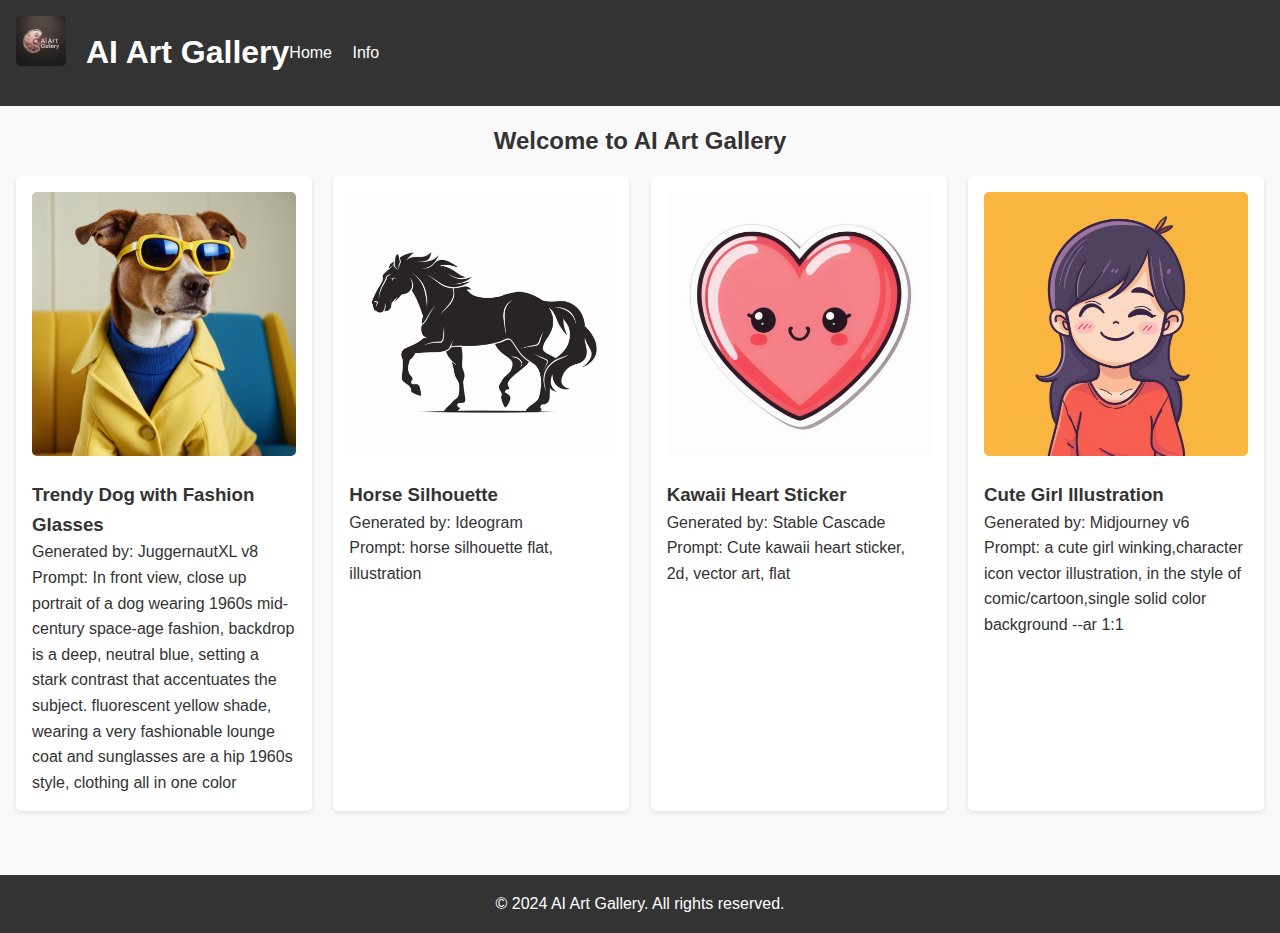
<file: index.html>
<!DOCTYPE html>
<html lang="en">

<head>
    <meta charset="UTF-8">
    <meta name="viewport" content="width=device-width, initial-scale=1.0">
    <title>AI Art Gallery: Inspire, Create, Explore</title>
    <link rel="stylesheet" href="styles.css">
</head>

<body>
    <header>
        <div class="logo">
            <img src="a_logo_AI_Art_Gallery.jpg" alt="AI Art Gallery Logo">
        </div>
        <h1>AI Art Gallery</h1>
        <nav>
            <ul>
                <li><a href="index.html">Home</a></li>
                <li><a href="info.html">Info</a></li>
            </ul>
        </nav>
    </header>

    <main>
        <section class="gallery">
            <h2>Welcome to AI Art Gallery</h2>
            <div class="gallery-container">
                <article>
                    <img src="2024-02-05_19-52-35_8434.png" alt="AI Generated Image">
                    <h3>Trendy Dog with Fashion Glasses</h3>
                    <p>Generated by: JuggernautXL v8</p>
                    <p>Prompt: In front view, close up portrait of a dog wearing 1960s mid-century space-age fashion, backdrop is a deep, neutral blue, setting a stark contrast that accentuates the subject. fluorescent yellow shade, wearing a very fashionable lounge coat and sunglasses are a hip 1960s style, clothing all in one color</p>
                </article>
                <article>
                    <img src="horse_silhouette_flat_illustration.jpg" alt="AI Generated Image">
                    <h3>Horse Silhouette</h3>
                    <p>Generated by: Ideogram</p>
                    <p>Prompt: horse silhouette flat, illustration</p>
                </article>
                <article>
                    <img src="2024_03_10_15_38_08_897892.png" alt="AI Generated Image">
                    <h3>Kawaii Heart Sticker</h3>
                    <p>Generated by: Stable Cascade</p>
                    <p>Prompt: Cute kawaii heart sticker, 2d, vector art, flat</p>
                </article>
                <article>
                    <img src="umuthasanoglu_a_cute_girl_winkingcharacter_icon_vector_illust_a0cb9288-772e-4a9f-b903-abde9ff31c74_0.png" alt="AI Generated Image">
                    <h3>Cute Girl Illustration</h3>
                    <p>Generated by: Midjourney v6</p>
                    <p>Prompt: a cute girl winking,character icon vector illustration, in the style of comic/cartoon,single solid color background --ar 1:1</p>
                </article>
                <!-- Add more articles for additional images -->
            </div>
        </section>
    </main>

    <footer>
        <p>&copy; 2024 AI Art Gallery. All rights reserved.</p>
    </footer>

    <script src="script.js"></script>
</body>

</html>
</file>
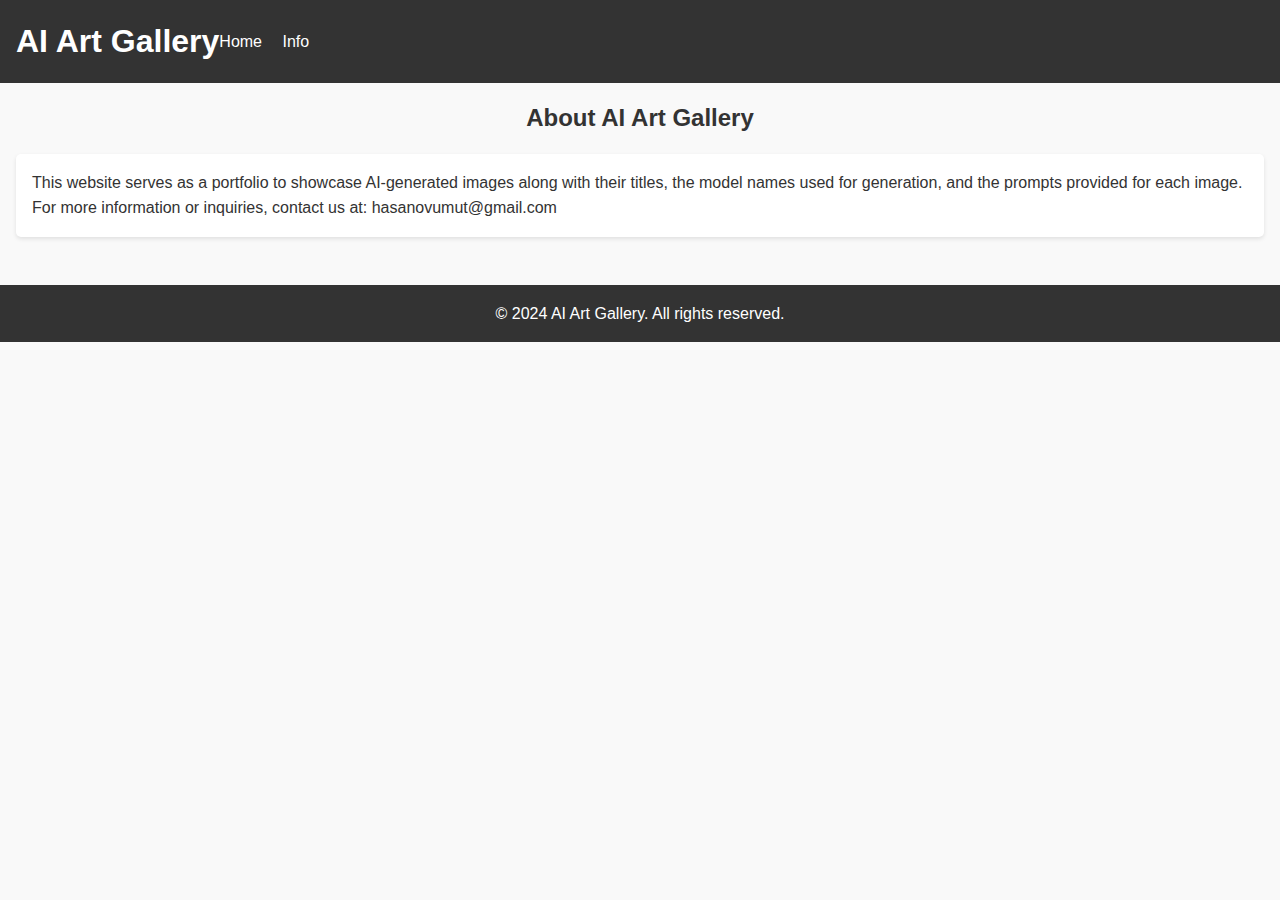
<file: info.html>
<!DOCTYPE html>
<html lang="en">

<head>
    <meta charset="UTF-8">
    <meta name="viewport" content="width=device-width, initial-scale=1.0">
    <title>AI Art Gallery: Info</title>
    <link rel="stylesheet" href="styles.css">
</head>

<body>
    <header>
        <h1>AI Art Gallery</h1>
        <nav>
            <ul>
                <li><a href="index.html">Home</a></li>
                <li><a href="info.html">Info</a></li>
            </ul>
        </nav>
    </header>

    <main>
        <section>
            <h2>About AI Art Gallery</h2>
            <article>
                <p>This website serves as a portfolio to showcase AI-generated images along with their titles, the model
                    names used for generation, and the prompts provided for each image.</p>
                <p>For more information or inquiries, contact us at: hasanovumut@gmail.com</p>
            </article>
        </section>
    </main>

    <footer>
        <p>&copy; 2024 AI Art Gallery. All rights reserved.</p>
    </footer>

    <script src="script.js"></script>
</body>

</html>
</file>
<file: styles.css>
/* Reset CSS */
* {
    margin: 0;
    padding: 0;
    box-sizing: border-box;
}

/* Global Styles */
body {
    font-family: Arial, sans-serif;
    line-height: 1.6;
    background-color: #f9f9f9;
    color: #333;
}

header {
    background-color: #333;
    color: #fff;
    padding: 1rem;
    display: flex;
    align-items: center;
}

.logo {
    margin-right: 10px; /* Optional: Add some margin between the logo and the h1 title */
}

.logo img {
    width: 50px; /* Adjust the width of the logo as needed */
    height: auto;
}

header h1 {
    margin: 0;
}

header img {
    width: 100px; /* Adjust the width as needed */
    height: auto; /* Maintain aspect ratio */
    margin-right: 10px; /* Optional: Add some margin to separate logo from the header text */
}


nav ul {
    list-style: none;
    padding: 0;
}

nav ul li {
    display: inline;
    margin-right: 1rem;
}

nav ul li a {
    color: #fff;
    text-decoration: none;
}

main {
    padding: 1rem;
}

section {
    margin-bottom: 2rem;
}

section h2 {
    margin-bottom: 1rem;
    text-align: center; /* Center align the heading */
}

.gallery {
    display: flex;
    flex-direction: column; /* Display children elements in a column */
    align-items: center; /* Center align children horizontally */
}

.gallery-container {
    display: flex;
    flex-wrap: wrap;
    justify-content: space-between;
}

article {
    background-color: #fff;
    padding: 1rem;
    border-radius: 5px;
    box-shadow: 0 2px 4px rgba(0, 0, 0, 0.1);
    margin-bottom: 1rem;
    flex-basis: calc(25% - 1rem); /* Adjust according to your needs */
}

img {
    max-width: 100%;
    height: auto;
    border-radius: 5px;
    margin-bottom: 1rem;
}

footer {
    background-color: #333;
    color: #fff;
    padding: 1rem;
    text-align: center;
}
</file>
